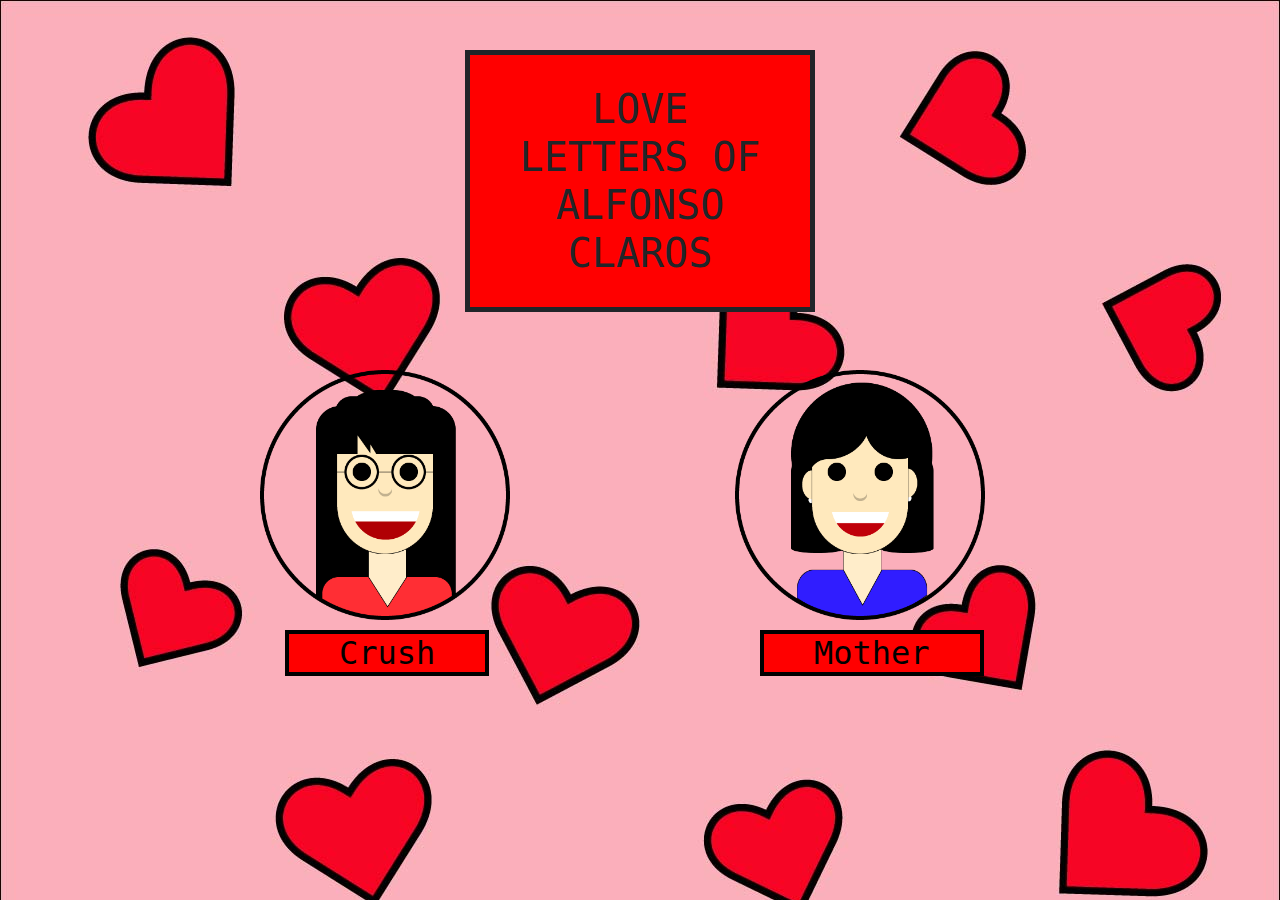
<file: index.html>
<html>

<head>
    <title> Alfonso Claros </title>
    <link rel="stylesheet" href="https://maxcdn.bootstrapcdn.com/bootstrap/4.0.0/css/bootstrap.min.css" integrity="sha384-Gn5384xqQ1aoWXA+058RXPxPg6fy4IWvTNh0E263XmFcJlSAwiGgFAW/dAiS6JXm" crossorigin="anonymous">
    
    <link rel="stylesheet" href="style.css">
</head>
<body>
    <div class="container">
        <div class="row" >
            <div class="col-4">
            </div> 
            <div class="col-4">
                <h1 id= head>LOVE LETTERS OF ALFONSO CLAROS</h1>
            </div> 
        </div>
        <div class="row" id= choose>
            <div class="col-2">
            </div>
            <div class="col-3">
                <div class="row">
                <a href="crush.html">
                <img src="c1.png" id= c1>
                    </a>
            </div>
                <div class="row">
                    <a href="crush.html">
                    <h2 id= c2>Crush</h2>
                    </a>
                </div>
            </div>
            <div class="col-2">
            </div>
            <div class="col-3">
                <div class="row">
                <a href="mom.html">
                <img src="c2.png" id= c1>
                    </a>
            </div>
                <div class="row">
                            <a href="mom.html">
                                <h2 id= c2>Mother</h2></a>
                </div>
            </div>
        </div>
    </div>
</body>
<html>
</file>
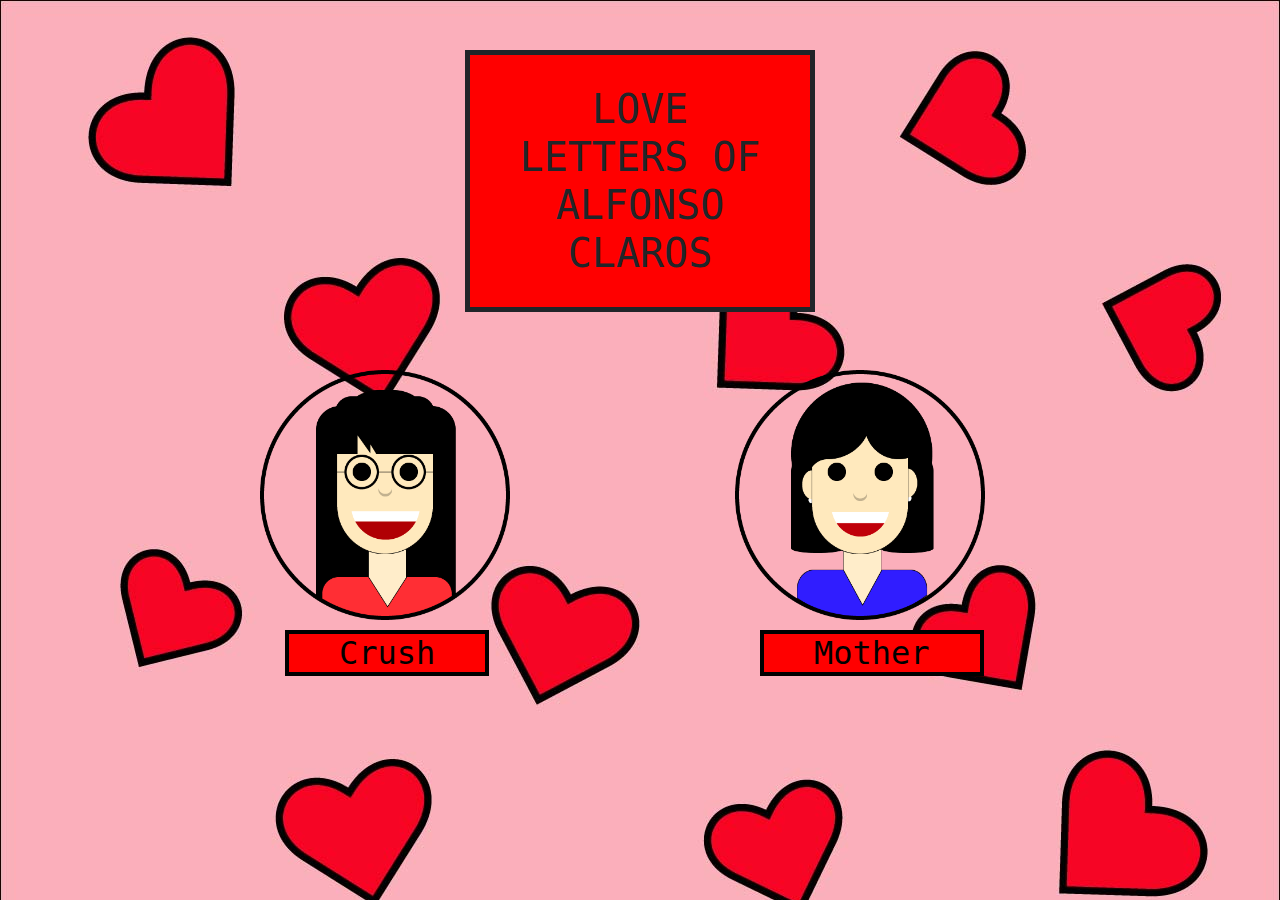
<file: claros_html.html>
<html>

<head>
    <title> Alfonso Claros </title>
    <link rel="stylesheet" href="https://maxcdn.bootstrapcdn.com/bootstrap/4.0.0/css/bootstrap.min.css" integrity="sha384-Gn5384xqQ1aoWXA+058RXPxPg6fy4IWvTNh0E263XmFcJlSAwiGgFAW/dAiS6JXm" crossorigin="anonymous">
    
    <link rel="stylesheet" href="style.css">
</head>
<body>
    <div class="container">
        <div class="row" >
            <div class="col-4">
            </div> 
            <div class="col-4">
                <h1 id= head>LOVE LETTERS OF ALFONSO CLAROS</h1>
            </div> 
        </div>
        <div class="row" id= choose>
            <div class="col-2">
            </div>
            <div class="col-3">
                <div class="row">
                <a href="https://alfonsoclarosa.github.io">
                <img src="c1.png" id= c1>
                    </a>
            </div>
                <div class="row">
                    <a href="https://alfonsoclarosa.github.io">
                    <h2 id= c2>Crush</h2>
                    </a>
                </div>
            </div>
            <div class="col-2">
            </div>
            <div class="col-3">
                <div class="row">
                <a href="https://alfonsoclarosb.github.io">
                <img src="c2.png" id= c1>
                    </a>
            </div>
                <div class="row">
                            <a href="https://alfonsoclarosb.github.io">
                                <h2 id= c2>Mother</h2></a>
                </div>
            </div>
        </div>
    </div>
</body>
<html>
</file>
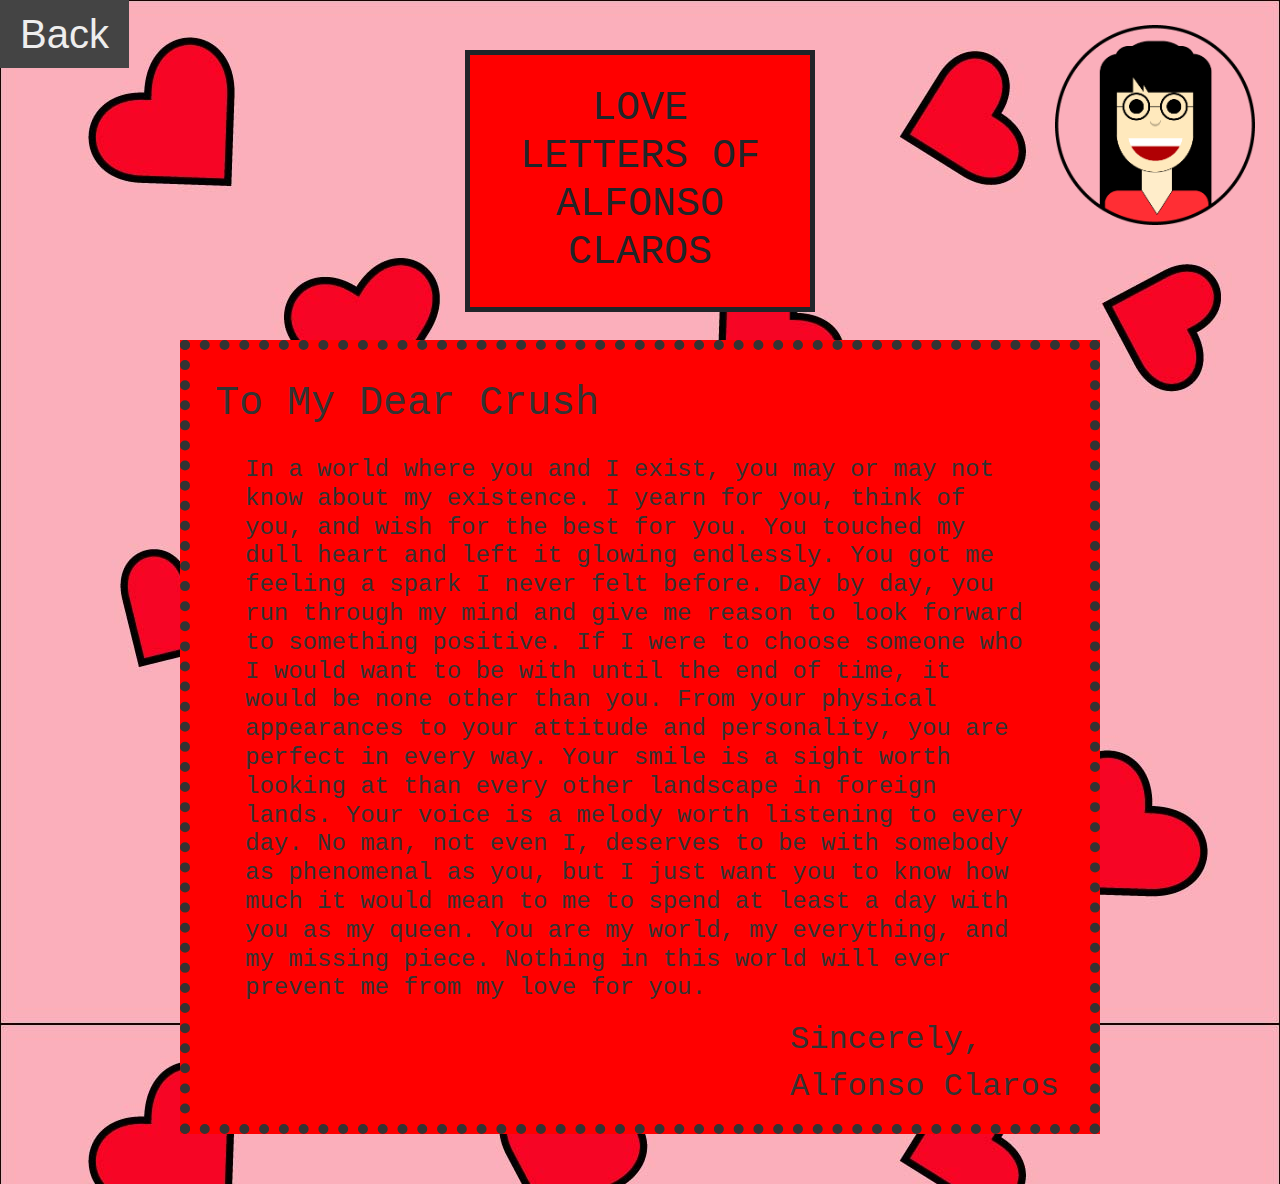
<file: crush.html>
<html>
    <head>
        <title> Crush </title>
        <link rel="stylesheet" href="https://maxcdn.bootstrapcdn.com/bootstrap/4.0.0/css/bootstrap.min.css" integrity="sha384-Gn5384xqQ1aoWXA+058RXPxPg6fy4IWvTNh0E263XmFcJlSAwiGgFAW/dAiS6JXm" crossorigin="anonymous">

        <link rel="stylesheet" href="style2.css">
    </head>
    <body>
        <img src="c1.png" id="c1">
        <a href="index.html">
        <h1 id= back >Back</h1>
        </a>
    <div class="container">
        <div class="row" >
            <div class="col-4">
            </div> 
            <div class="col-4">
                <h1 id= head>LOVE LETTERS OF ALFONSO CLAROS</h1>
            </div> 
        </div>
        <div class="row">
            <div class="col-1">
            </div>            
            <div class="col-10">
                        <div class="container" id=letter>
            <div class="row">
                <div class="col-8">
                    <h1 id=to> To My Dear Crush</h1>
                </div>
                <div class="col" >

                </div>
            </div>
            <div class="row" id =body>
                <h6 id=body>
	In a world where you and I exist, you may or may not know about my existence. I yearn for you, think of you, and wish for the best for you. You touched my dull heart and left it glowing endlessly. You got me feeling a spark I never felt before. Day by day, you run through my mind and give me reason to look forward to something positive. 
	If I were to choose someone who I would want to be with until the end of time, it would be none other than you. From your physical appearances to your attitude and personality, you are perfect in every way. Your smile is a sight worth looking at than every other landscape in foreign lands. Your voice is a melody worth listening to every day. No man, not even I, deserves to be with somebody as phenomenal as you, but I just want you to know how much it would mean to me to spend at least a day with you as my queen. You are my world, my everything, and my missing piece. Nothing in this world will ever prevent me from my love for you. 
                </h6>
            </div>
                            <div class="row" id="from">
                                <div class="col-8"></div>   <div class="col"><div class="row"><h2 id= "Sinc">Sincerely,</h2></div>
                                <div class="row"><h2 id= "Sinc">Alfonso Claros</h2></div></div>
                            </div>
                                
        </div>
            </div>
            <div class="col-1">
            </div>
        </div>

    </div>
        </body>
</html>
</file>
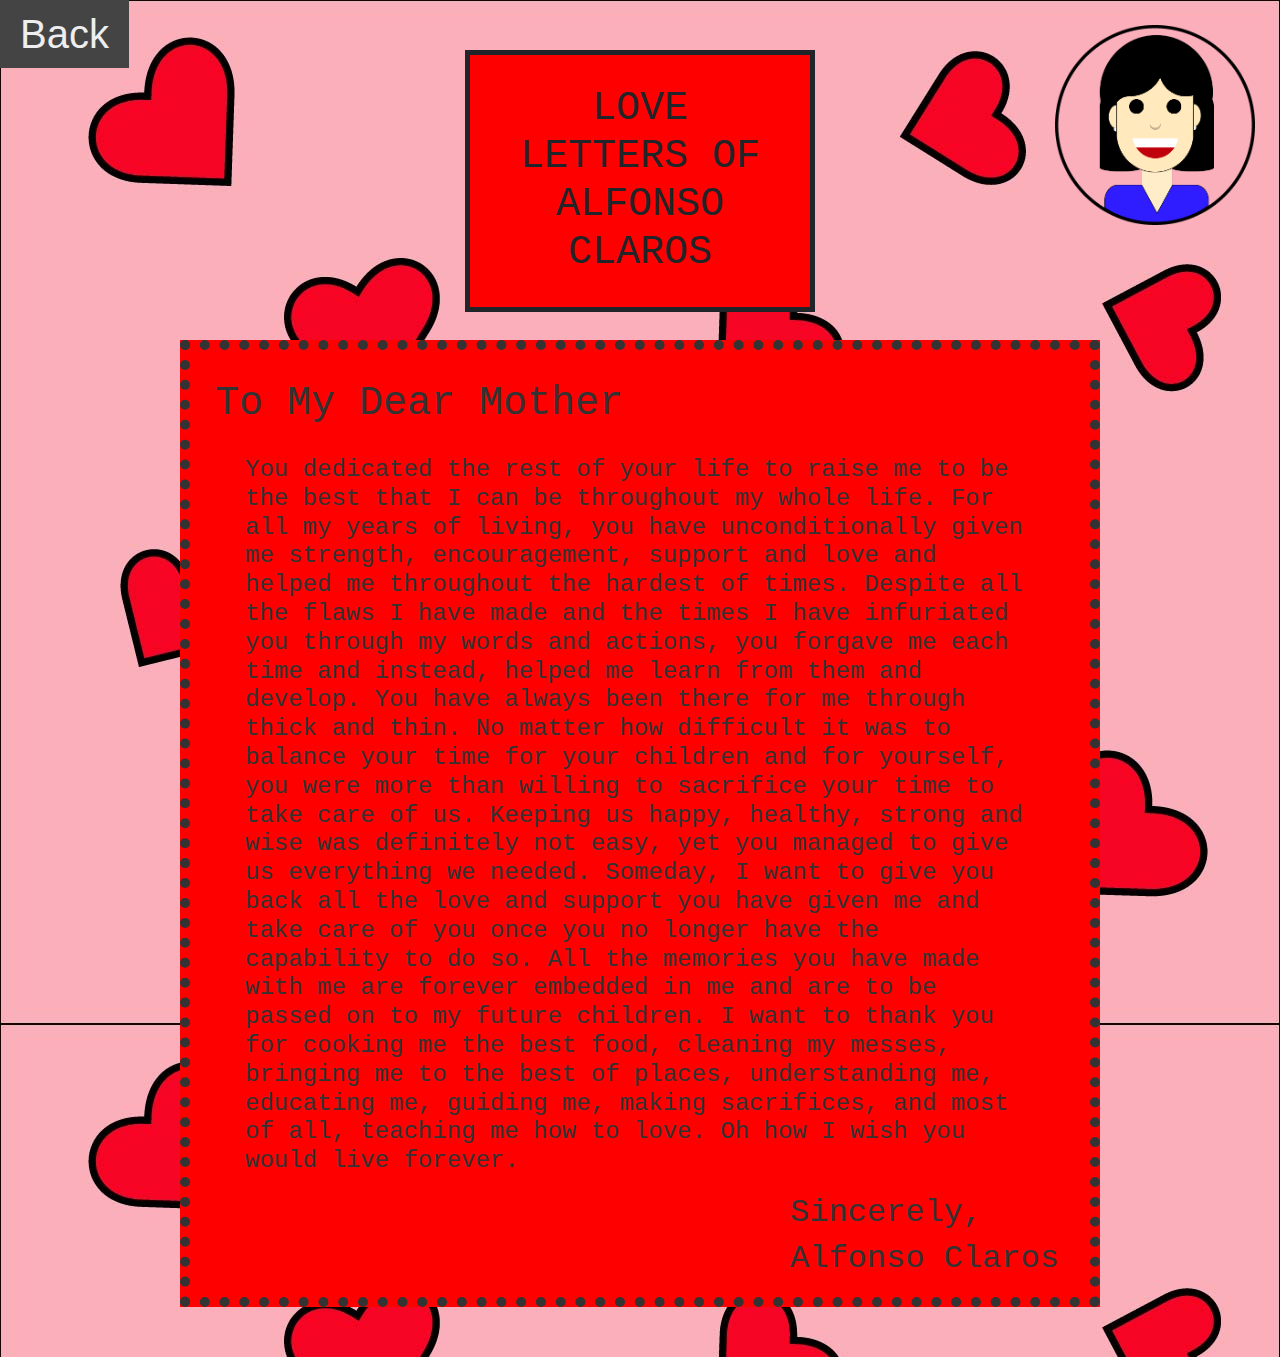
<file: mom.html>
<html>
    <head>
        <title> Mom </title>
        <link rel="stylesheet" href="https://maxcdn.bootstrapcdn.com/bootstrap/4.0.0/css/bootstrap.min.css" integrity="sha384-Gn5384xqQ1aoWXA+058RXPxPg6fy4IWvTNh0E263XmFcJlSAwiGgFAW/dAiS6JXm" crossorigin="anonymous">

        <link rel="stylesheet" href="style2.css">
    </head>
    <body>
        <img src="c2.png" id="c1">
        <a href="index.html">
        <h1 id= back >Back</h1>
        </a>
    <div class="container">
        <div class="row" >
            <div class="col-4">
            </div> 
            <div class="col-4">
                <h1 id= head>LOVE LETTERS OF ALFONSO CLAROS</h1>
            </div> 
        </div>
        <div class="row">
            <div class="col-1">
            </div>            
            <div class="col-10">
                        <div class="container" id=letter>
            <div class="row">
                <div class="col-8">
                    <h1 id=to> To My Dear Mother</h1>
                </div>
                <div class="col" >

                </div>
            </div>
            <div class="row" id =body>
                <h6 id=body>
	You dedicated the rest of your life to raise me to be the best that I can be throughout my whole life. For all my years of living, you have unconditionally given me strength, encouragement, support and love and helped me throughout the hardest of times. Despite all the flaws I have made and the times I have infuriated you through my words and actions, you forgave me each time and instead, helped me learn from them and develop. You have always been there for me through thick and thin. No matter how difficult it was to balance your time for your children and for yourself, you were more than willing to sacrifice your time to take care of us. Keeping us happy, healthy, strong and wise was definitely not easy, yet you managed to give us everything we needed. 
	Someday, I want to give you back all the love and support you have given me and take care of you once you no longer have the capability to do so. All the memories you have made with me are forever embedded in me and are to be passed on to my future children. I want to thank you for cooking me the best food, cleaning my messes, bringing me to the best of places, understanding me, educating me, guiding me, making sacrifices, and most of all, teaching me how to love. Oh how I wish you would live forever.
                </h6>
            </div>
                            <div class="row" id="from">
                                <div class="col-8"></div>   <div class="col"><div class="row"><h2 id= "Sinc">Sincerely,</h2></div>
                                <div class="row"><h2 id= "Sinc">Alfonso Claros</h2></div></div>
                            </div>
                                
        </div>
            </div>
            <div class="col-1">
            </div>
        </div>

    </div>
        </body>
</html>
</file>
<file: style.css>
body
{
    background-image: url(bg.jpg);
}
#head{
    border: solid;
    border-width: 5px;
    background: red;
    text-align: center;
    position: static;
    right: auto;
    left: auto;
    margin-top: 50px;
    padding: 30px;
    font-family: monospace;
}
#c1{
    width: 250px;
    height: 250px;
}
#choose{
    margin-top: 50px;
    margin-bottom: 50px;
}
#c2{
    border: solid;
    border-width:4px;
    border-color: black;
    padding-left: 50px;
    padding-right: 50px;
    margin-left: 25px;
    margin-right: 25px;
    background-color: red;
    margin-top: 10px;
    color: black;
    font-family: monospace;
}
#c1:hover{
    width: 300px;
    height: 300px;
}
#c2:hover{
    color: white;
}
</file>
<file: style2.css>
body
{
    background-image: url(bg.jpg);
}
#head{
    border: solid;
    border-width: 5px;
    background: red;
    text-align: center;
    position: static;
    right: auto;
    left: auto;
    margin-top: 50px;
    padding: 30px;
    font-family: monospace;
}
#c1{
    width: 200px;
    height: 200px;
    position: absolute;
    right: 25px;
    top: 25px;
}
#back{
    position: fixed;
    top: 0;
    left: 0;
    background-color: #444444;
    color: #EEEEEE;
    padding-top: 10px;
    padding-bottom: 10px;
    padding-left: 20px;
    padding-right: 20px;
    display: block;
    
}
#letter{
    background-color: red;
    border: dotted;
    border-width: 10px;
    margin-top: 20px;
    color: #333333;
    margin-bottom: 50px;
}
#to{
    margin-top: 30px;
    margin-left: 10px;
    font-family: monospace;

}
#body{
    margin-left: 20px;
    margin-top: 10px;
    margin-right: 20px;
    font-size: 24px;
    font-family: monospace;
}
#Sinc{
    text-align: right;
}
#from{
    margin-bottom: 10px;
    margin-top: 10px;
    font-family: monospace;
}
</file>
